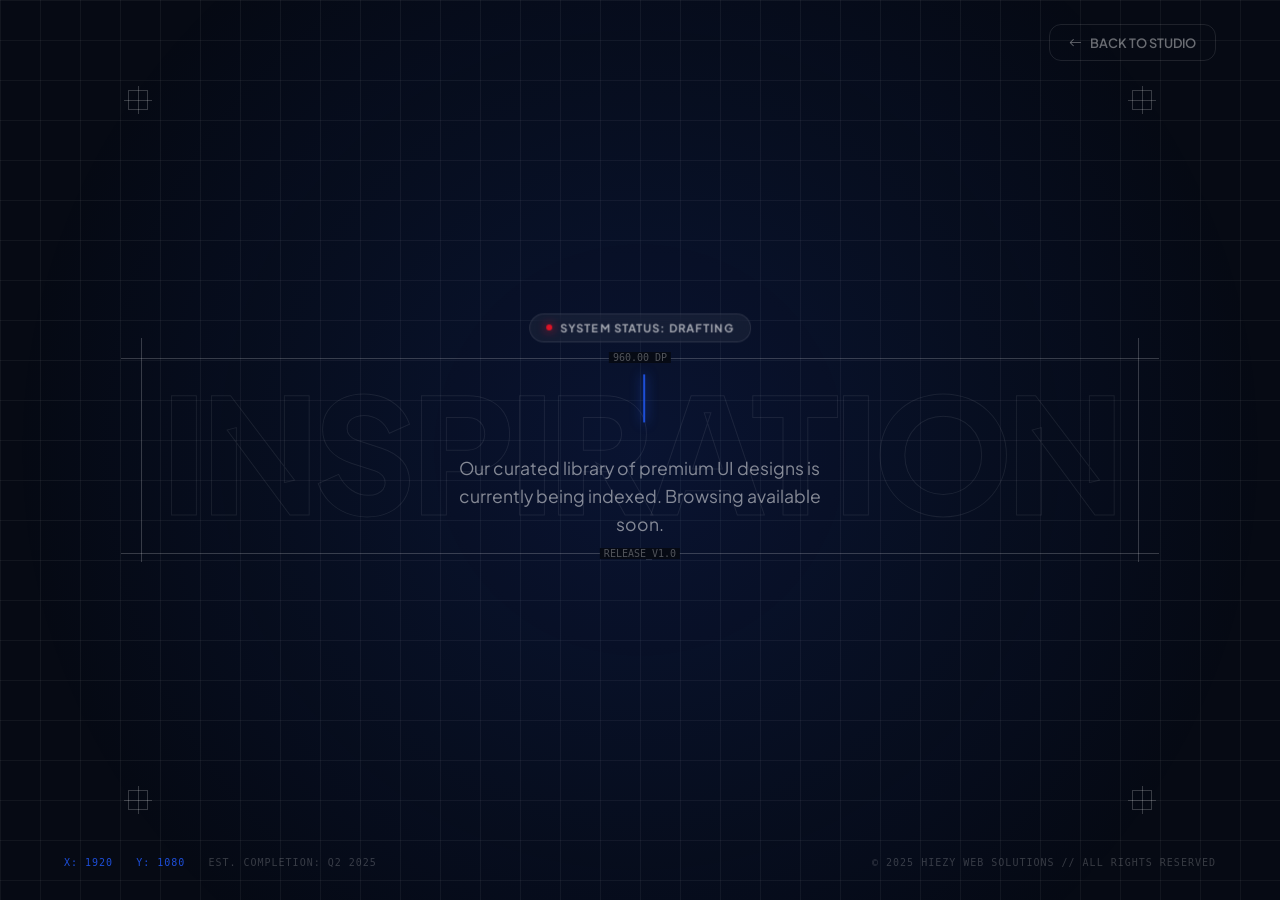
<file: inspirations.html>
<!DOCTYPE html>
<html lang="en">

<head>
  <meta charset="UTF-8">
  <meta name="viewport" content="width=device-width, initial-scale=1.0">
  <title>Design Inspirations — Coming Soon · HIEZY Web Solutions</title>
  <meta name="description"
    content="Our curated Design Inspirations gallery is coming soon. Browse handpicked UI designs across dashboards, e-commerce, and landing pages.">
  <link rel="canonical" href="https://hiezy.com/inspirations.html">

  <!-- Favicon / Safari Compatibility -->
  <link rel="icon" type="image/png" href="assets/images/brand/favicon.webp">
  <link rel="shortcut icon" type="image/png" href="assets/images/brand/favicon.webp">
  <link rel="apple-touch-icon" href="assets/images/brand/favicon.webp">

  <!-- Open Graph / Facebook -->
  <meta property="og:type" content="website">
  <meta property="og:url" content="https://hiezy.com/inspirations.html">
  <meta property="og:title" content="Design Inspirations — Coming Soon · HIEZY Web Solutions">
  <meta property="og:description" content="Curating high-end digital experiences. Browse handpicked UI designs across dashboards, e-commerce, and landing pages.">
  <meta property="og:image" content="https://hiezy.com/assets/images/brand/hero-preview.webp">

  <!-- Twitter -->
  <meta property="twitter:card" content="summary_large_image">
  <meta property="twitter:url" content="https://hiezy.com/inspirations.html">
  <meta property="twitter:title" content="Design Inspirations — Coming Soon · HIEZY Web Solutions">
  <meta property="twitter:description" content="Curating high-end digital experiences. Browse handpicked UI designs.">
  <meta property="twitter:image" content="https://hiezy.com/assets/images/brand/hero-preview.webp">

  <link rel="preconnect" href="https://fonts.googleapis.com">
  <link rel="preconnect" href="https://fonts.gstatic.com" crossorigin>
  <link href="https://fonts.googleapis.com/css2?family=Plus+Jakarta+Sans:wght@400;500;600;700;800&display=swap"
    rel="stylesheet">
  <link rel="stylesheet" href="https://cdn.jsdelivr.net/npm/bootstrap-icons@1.11.1/font/bootstrap-icons.css">

  <style>
    :root {
      --ink: #0b1220;
      --paper: #fbfbfc;
      --slate-2: #475569;
      --accent: #1d4ed8;
      --border: rgba(255, 255, 255, 0.1);
    }

    *,
    *::before,
    *::after {
      box-sizing: border-box;
      margin: 0;
      padding: 0;
    }

    html,
    body {
      height: 100%;
      overflow: hidden;
      background: #060a14;
      color: white;
      font-family: "Plus Jakarta Sans", sans-serif;
      -webkit-font-smoothing: antialiased;
      cursor: none; /* Hide default cursor for stardust effect */
    }
    
    #stardust-canvas {
      position: fixed;
      inset: 0;
      pointer-events: none;
      z-index: 9999;
    }

    /* ─── DRAFTING BOARD BACKGROUND ─── */
    .drafting-board {
      position: fixed;
      inset: 0;
      z-index: 0;
      background-image:
        radial-gradient(circle at 50% 50%, rgba(29, 78, 216, 0.15), transparent 80%),
        linear-gradient(to right, rgba(255, 255, 255, 0.05) 1px, transparent 1px),
        linear-gradient(to bottom, rgba(255, 255, 255, 0.05) 1px, transparent 1px);
      background-size: 100% 100%, 40px 40px, 40px 40px;
    }

    /* Floating crosshairs */
    .crosshair {
      position: absolute;
      width: 20px;
      height: 20px;
      border: 1px solid rgba(255, 255, 255, 0.2);
      pointer-events: none;
    }

    .crosshair::before {
      content: '';
      position: absolute;
      top: 50%;
      left: -5px;
      right: -5px;
      height: 1px;
      background: rgba(255, 255, 255, 0.2);
    }

    .crosshair::after {
      content: '';
      position: absolute;
      left: 50%;
      top: -5px;
      bottom: -5px;
      width: 1px;
      background: rgba(255, 255, 255, 0.2);
    }

    /* ─── MAIN LAYOUT ─── */
    main {
      position: relative;
      z-index: 1;
      height: 100%;
      display: flex;
      flex-direction: column;
      justify-content: center;
      padding: 4rem;
    }

    /* Technical Dimension Line Wrapper */
    .dimension-box {
      position: relative;
      display: inline-block;
      margin: 0 auto;
    }

    /* The massive text */
    .hero-text {
      font-size: clamp(3rem, 15vw, 10rem);
      font-weight: 800;
      letter-spacing: -0.04em;
      line-height: 0.9;
      text-transform: uppercase;
      color: transparent;
      -webkit-text-stroke: 1px rgba(255, 255, 255, 0.08);
      user-select: none;
      animation: reveal 1.2s cubic-bezier(0.16, 1, 0.3, 1) forwards;
    }

    @keyframes reveal {
      from {
        opacity: 0;
        transform: translateY(20px) skewY(2deg);
        filter: blur(10px);
      }

      to {
        opacity: 1;
        transform: translateY(0) skewY(0deg);
        filter: blur(0px);
      }
    }

    /* Foreground Text - more readable */
    .foreground-content {
      position: absolute;
      top: 50%;
      left: 50%;
      transform: translate(-50%, -50%);
      text-align: center;
      width: 100%;
      pointer-events: auto;
    }

    .badge {
      display: inline-flex;
      align-items: center;
      gap: 0.5rem;
      background: rgba(255, 255, 255, 0.05);
      border: 1px solid rgba(255, 255, 255, 0.1);
      padding: 0.4rem 1rem;
      border-radius: 99px;
      font-size: 0.7rem;
      font-weight: 700;
      letter-spacing: 0.1em;
      text-transform: uppercase;
      color: rgba(255, 255, 255, 0.6);
      margin-bottom: 2rem;
      backdrop-filter: blur(10px);
    }

    .status-dot {
      width: 6px;
      height: 6px;
      background: rgb(221, 20, 39);
      border-radius: 50%;
      box-shadow: 0 0 10px rgb(221, 20, 39);
      animation: pulse 2s infinite;
    }

    @keyframes pulse {

      0%,
      100% {
        opacity: 1;
        transform: scale(1);
      }

      50% {
        opacity: 0.4;
        transform: scale(0.8);
      }
    }

    h1 {
      font-size: clamp(2rem, 6vw, 4rem);
      font-weight: 800;
      letter-spacing: -0.02em;
      margin-bottom: 1rem;
      display: inline-block;
    }

    .cursor {
      display: inline-block;
      width: 2px;
      height: 3em;
      background: var(--accent);
      margin-left: 8px;
      vertical-align: baseline;
      animation: blink 1s step-end infinite;
      box-shadow: 0 0 12px var(--accent);
    }

    @keyframes blink {

      from,
      to {
        opacity: 1;
      }

      50% {
        opacity: 0;
      }
    }

    p {
      color: rgba(255, 255, 255, 0.5);
      font-size: clamp(0.9rem, 2vw, 1.1rem);
      max-width: 400px;
      margin: 0 auto 3rem;
      line-height: 1.6;
    }

    /* Dimension Lines */
    .dim-line {
      position: absolute;
      background: rgba(255, 255, 255, 0.2);
    }

    .dim-line.h {
      height: 1px;
      left: -40px;
      right: -40px;
    }

    .dim-line.v {
      width: 1px;
      top: -40px;
      bottom: -40px;
    }

    .dim-text {
      position: absolute;
      font-family: monospace;
      font-size: 10px;
      color: rgba(255, 255, 255, 0.3);
      background: #060a14;
      padding: 0 4px;
    }

    /* NAVIGATION */
    nav {
      position: fixed;
      top: 0;
      left: 0;
      right: 0;
      padding: 1.5rem 4rem;
      display: flex;
      justify-content: space-between;
      align-items: center;
      z-index: 10;
    }

    .back-link {
      display: inline-flex;
      align-items: center;
      gap: 0.5rem;
      color: rgba(255, 255, 255, 0.4);
      text-decoration: none;
      font-size: 0.8rem;
      font-weight: 600;
      transition: all 0.3s;
      border: 1px solid rgba(255, 255, 255, 0.1);
      padding: 0.6rem 1.2rem;
      border-radius: 12px;
    }

    .back-link:hover {
      color: white;
      background: rgba(255, 255, 255, 0.05);
      border-color: rgba(255, 255, 255, 0.2);
      transform: translateX(-4px);
    }

    /* FOOTER INFO */
    .footer-info {
      position: fixed;
      bottom: 2rem;
      left: 4rem;
      right: 4rem;
      display: flex;
      justify-content: space-between;
      align-items: flex-end;
      color: rgba(255, 255, 255, 0.2);
      font-size: 10px;
      font-family: monospace;
      text-transform: uppercase;
      letter-spacing: 0.1em;
    }

    .coord {
      color: var(--accent);
      margin-right: 1rem;
    }

    @media (max-width: 768px) {
      main {
        padding: 2rem;
      }

      nav {
        padding: 1.5rem 2rem;
      }

      .footer-info {
        left: 2rem;
        right: 2rem;
        flex-direction: column;
        align-items: flex-start;
        gap: 0.5rem;
      }
    }
  </style>
</head>

<body>

  <div class="drafting-board">
    <canvas id="stardust-canvas"></canvas>
    <div class="crosshair" style="top: 10%; left: 10%;"></div>
    <div class="crosshair" style="top: 10%; right: 10%;"></div>
    <div class="crosshair" style="bottom: 10%; left: 10%;"></div>
    <div class="crosshair" style="bottom: 10%; right: 10%;"></div>
  </div>

  <nav style="justify-content: flex-end;">
    <a href="index.html" class="back-link">
      <i class="bi bi-arrow-left"></i> BACK TO STUDIO
    </a>
  </nav>

  <main>
    <div class="dimension-box">
      <!-- Massive Background Text -->
      <div class="hero-text">Inspiration</div>

      <!-- Technical Elements -->
      <div class="dim-line h" style="top: -20px;"></div>
      <div class="dim-line h" style="bottom: -32px;"></div>
      <div class="dim-line v" style="left: -20px;"></div>
      <div class="dim-line v" style="right: -20px;"></div>
      <div class="dim-text" style="top: -26px; left: 50%; transform: translateX(-50%);">960.00 DP</div>
      <div class="dim-text" style="bottom: -37px; left: 50%; transform: translateX(-50%);">RELEASE_V1.0</div>

      <!-- Foreground Centered Content -->
      <div class="foreground-content">
        <div class="badge">
          <span class="status-dot"></span>
          System Status: Drafting
        </div>
        <div style="min-height: 5rem;">
          <h1 id="typing-text"></h1><span class="cursor"></span>
        </div>
        <p>Our curated library of premium UI designs is currently being indexed. Browsing available soon.</p>
      </div>
    </div>
  </main>

  <div class="footer-info">
    <div>
      <span class="coord">X: 1920</span>
      <span class="coord">Y: 1080</span>
      <span>EST. COMPLETION: Q2 2025</span>
    </div>
    <div>
      &copy; 2025 HIEZY WEB SOLUTIONS // ALL RIGHTS RESERVED
    </div>
  </div>

  <script>
    const canvas = document.getElementById('stardust-canvas');
    const ctx = canvas.getContext('2d');
    let particles = [];
    let mouse = { x: -100, y: -100 };

    function resize() {
      canvas.width = window.innerWidth;
      canvas.height = window.innerHeight;
    }
    window.addEventListener('resize', resize);
    resize();

    window.addEventListener('mousemove', (e) => {
      mouse.x = e.clientX;
      mouse.y = e.clientY;
      
      // Spawn particles on move
      for (let i = 0; i < 3; i++) {
        particles.push(new Particle(mouse.x, mouse.y));
      }
    });

    class Particle {
      constructor(x, y) {
        this.x = x;
        this.y = y;
        this.size = Math.random() * 2.5 + 1;
        this.speedX = (Math.random() - 0.5) * 1.5;
        this.speedY = (Math.random() - 0.5) * 1.5;
        // Use a mix of white and accent blue for the stardust
        const colors = ['#ffffff', '#1d4ed8', '#60a5fa'];
        this.color = colors[Math.floor(Math.random() * colors.length)];
        this.life = 1;
        this.decay = Math.random() * 0.02 + 0.005;
      }
      update() {
        this.x += this.speedX;
        this.y += this.speedY;
        this.life -= this.decay;
      }
      draw() {
        ctx.shadowBlur = 10;
        ctx.shadowColor = this.color;
        ctx.fillStyle = this.color;
        ctx.globalAlpha = this.life;
        ctx.beginPath();
        ctx.arc(this.x, this.y, this.size, 0, Math.PI * 2);
        ctx.fill();
      }
    }

    function animate() {
      ctx.clearRect(0, 0, canvas.width, canvas.height);
      
      // Draw a subtle "core" glow at mouse position
      ctx.beginPath();
      const gradient = ctx.createRadialGradient(mouse.x, mouse.y, 0, mouse.x, mouse.y, 15);
      gradient.addColorStop(0, 'rgba(255, 255, 255, 0.3)');
      gradient.addColorStop(1, 'rgba(29, 78, 216, 0)');
      ctx.fillStyle = gradient;
      ctx.arc(mouse.x, mouse.y, 15, 0, Math.PI * 2);
      ctx.fill();

      for (let i = 0; i < particles.length; i++) {
        particles[i].update();
        particles[i].draw();
        
        if (particles[i].life <= 0) {
          particles.splice(i, 1);
          i--;
        }
      }
      requestAnimationFrame(animate);
    }
    animate();

    document.addEventListener('DOMContentLoaded', () => {
      const text = "Coming Soon...";
      const target = document.getElementById('typing-text');
      let i = 0;

      function type() {
        if (i < text.length) {
          target.textContent += text.charAt(i);
          i++;

          // Random delay between 50ms and 200ms for a more "technical/human" feel
          const delay = Math.floor(Math.random() * 150) + 50;
          setTimeout(type, delay);
        }
      }

      // Start typing after the background elements have settled
      setTimeout(type, 1200);
    });
  </script>
</body>

</html>
</file>
